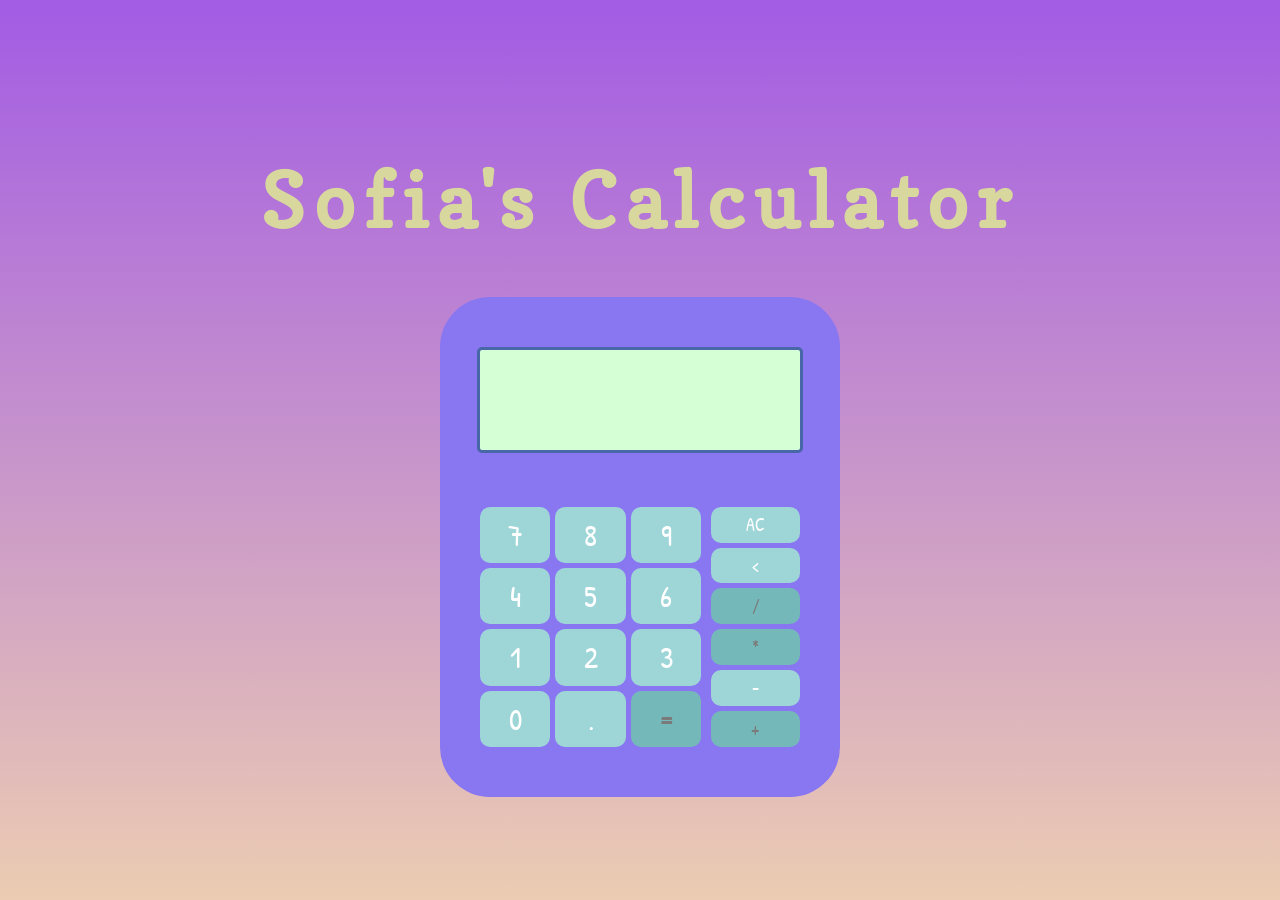
<file: index.html>
<!DOCTYPE html>
<html lang="en">

<head>
    <meta charset="UTF-8">
    <meta http-equiv="X-UA-Compatible" content="IE=edge">
    <meta name="viewport" content="width=device-width, initial-scale=1.0">
    <link rel="stylesheet" href="styles.css">
    <link rel="preconnect" href="https://fonts.googleapis.com">
    <link rel="preconnect" href="https://fonts.gstatic.com" crossorigin>
    <link href="https://fonts.googleapis.com/css2?family=Copse&family=Patrick+Hand&display=swap" rel="stylesheet">
    <title>Sofia's Calculator!</title>
</head>

<body>
    <h1>Sofia's Calculator</h1>
    <div id="calcContainer">
        <div id="calcBitsContainer">
            <div id="displayContainer">
                <div id="display"></div>
            </div>
            <div id="buttonsContainer">
                <div id="middleButtonsContainer">
                    <button>7</button>
                    <button>8</button>
                    <button>9</button>
                    <button>4</button>
                    <button>5</button>
                    <button>6</button>
                    <button>1</button>
                    <button>2</button>
                    <button>3</button>
                    <button>0</button>
                    <button id="decimalButton">.</button>
                    <button id="equalsButton">=</button>
                </div>
                <div id="sideButtonsContainer">
                    <button id="clearButton">AC</button>
                    <button id="backspaceButton"><</button>
                    <button class="operand">/</button>
                    <button class="operand">*</button>
                    <button class="operand">-</button>
                    <button class="operand">+</button>
                </div>
            </div>
        </div>
    </div>
</body>

<script src="calculator.js"></script>

</html>
</file>
<file: styles.css>
html, body {
    height: 100%;
    margin: 0;
    background: rgb(162,109,184);
    background: linear-gradient(180deg, rgb(162, 91, 228) 0%, rgb(236, 204, 178) 100%);

    display:            flex;
    flex-direction:     column;
    justify-content:    center;
    align-items:        center;
}

h1 {
    font-family: 'Copse', serif;
    font-size: 75px;
    letter-spacing: 10px;
    text-align: center;

    color: rgb(216, 215, 158);
}

#calcContainer {
    height:         500px;
    width:          400px;

    border-radius:  50px;
    background-color: rgb(137, 118, 241);

    display:            flex;
    flex-direction:     column;
    justify-content:    center;
    align-items:        center;
}

#calcBitsContainer {
    height: 80%;
    width: 80%;

    display:            flex;
    flex-direction:     column;
    justify-content:    space-between;
    align-items:        center;
}

#displayContainer {
    height: 25%;
    width: 100%;

    border: 3px solid rgb(73, 103, 168);
    border-radius: 5px;
    background-color: rgb(213, 255, 213);
    /* background: linear-gradient(180deg, rgb(206, 248, 255) 0%, rgb(213, 255, 244) 100%); */

    display: flex;
    justify-content: flex-end;
    align-items: center;

    overflow: hidden;
}

#display {
    font-family: 'Patrick Hand', cursive;
    font-size: 75px;

    color: rgb(125, 192, 194);;
    
    margin-right: 6px;
}

#buttonsContainer {
    height: 60%;
    width: 100%;

    display:    flex;
    gap:        10px;
}

#middleButtonsContainer {
    width:  100%;

    display: grid;
    grid-template-columns:  
    1fr 1fr 1fr;
    grid-template-rows:     
    1fr 1fr 1fr 1fr;
    gap: 5px;
}

#sideButtonsContainer {
    width: 40%;

    display: grid;
    grid-template-columns: 1fr;
    grid-template-rows: 1fr 1fr 1fr 1fr 1fr 1fr;
    gap: 5px;
}

button {
    font-family: 'Patrick Hand', cursive;
    font-size: 30px;
    
    color:              rgb(255, 255, 255);
    background-color:   rgb(158, 214, 216);
    
    border-radius: 10px;
    padding:        0;
    border-style: none;
}

button:hover {
    background-color: rgb(186, 235, 236);
}

button:active {
    box-sizing: border-box;
    background-color: rgb(117, 184, 185);
    padding-top: 10px;
    box-shadow: 0px 2px rgb(119, 101, 221) inset;
}

.sideButton {
    font-size: 18px;
}

button.disabled {
    color:              rgb(122, 122, 122);
    background-color:   rgb(117, 184, 185);
}
</file>
